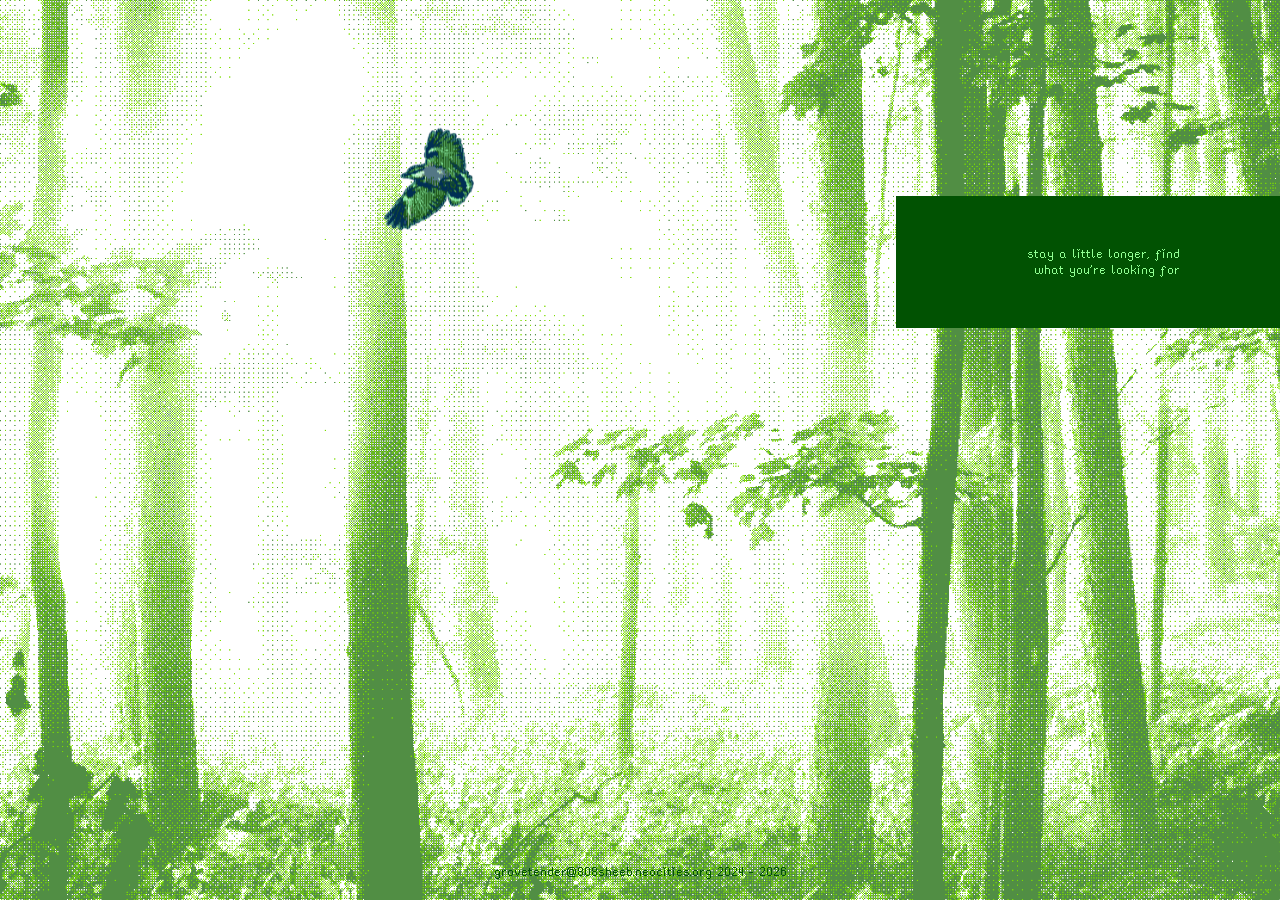
<file: index.html>
<!DOCTYPE html>
  <html>
  <head>
    <link rel="icon" type="image/x-icon" href="/assets/img/leaf.ico">
    <meta http-equiv="content-type" content="text/html; charset=UTF-8">
    <meta charset="UTF-8">
    <meta name="viewport" content="width=device-width, initial-scale=1.0">
    <title>The Woodlands</title>
    <link href="assets/woodlands.css" rel="stylesheet" type="text/css" media="all">
  </head>
  <body>
  <div class="wrapper">
  <header class="page-header"></header>
  <main class="page-body">
    <div>
      <p id="stay">stay a little longer, find what you're looking for</p>
      <a id="key" href="steepeholm.html"><img id="keyImage" src="assets/img/bird.png"></a>
    </div>
  </main>
  <footer class="page-footer" style="display: flex; justify-content: center;">grovetender@808sheeb.neocities.org 2024 - 2026</footer>
</div>
</body>
<script type="text/javascript">
// <![CDATA[
var colour="random";
var sparkles=50;

/****************************
*  Tinkerbell Magic Sparkle *
*(c)2005-13 mf2fm web-design*
*  http://www.mf2fm.com/rv  *
* DON'T EDIT BELOW THIS BOX *
****************************/
var x=ox=400;
var y=oy=300;
var swide=800;
var shigh=600;
var sleft=sdown=0;
var tiny=new Array();
var star=new Array();
var starv=new Array();
var starx=new Array();
var stary=new Array();
var tinyx=new Array();
var tinyy=new Array();
var tinyv=new Array();
var active=false; //only true while hovering
var loopRunning=false; //prevents multiple sparkle() chains

window.onload=function() {
  if (document.getElementById) {
    // NEW: create one fixed, non-scrolling container for everything
    var container = document.createElement("div");
    container.style.position = "fixed";
    container.style.top = "0";
    container.style.left = "0";
    container.style.width = "100%";
    container.style.height = "100%";
    container.style.overflow = "hidden";
    container.style.pointerEvents = "none"; // so it never blocks clicks
    container.style.zIndex = "999";
    document.body.appendChild(container);

    var i, rats, rlef, rdow;
    for (var i=0; i<sparkles; i++) {
      var rats=createDiv(3, 3);
      rats.style.visibility="hidden";
      container.appendChild(tiny[i]=rats); // CHANGED: append to container, not body
      starv[i]=0;
      tinyv[i]=0;
      var rats=createDiv(5, 5);
      rats.style.backgroundColor="transparent";
      rats.style.visibility="hidden";
      var rlef=createDiv(1, 5);
      var rdow=createDiv(5, 1);
      rats.appendChild(rlef);
      rats.appendChild(rdow);
      rlef.style.top="2px";
      rlef.style.left="0px";
      rdow.style.top="0px";
      rdow.style.left="2px";
      container.appendChild(star[i]=rats); // CHANGED: append to container, not body
    }
    set_width();
    bindHoverTargets();
  }
}

//attach hover behaviour to whatever elements you want
function bindHoverTargets() {
  // Change this selector to target whatever you like:
  // e.g. 'a[href]', '.sparkle-link', '#myLink'
  var target1 = document.querySelectorAll('a[href]');
  var target2 = document.querySelectorAll('p');

  target1.forEach(function(el) {
    el.addEventListener('mouseenter', function() {
      active = true;
      if (!loopRunning) {
        loopRunning = true;
        sparkle();
      }
    });

    el.addEventListener('mousemove', mouse);

    el.addEventListener('mouseleave', function() {
      active = false;
    });
  });

  target2.forEach(function(el) {
    el.addEventListener('mouseenter', function() {
      active = true;
      if (!loopRunning) {
        loopRunning = true;
        sparkle();
      }
    });

    el.addEventListener('mousemove', mouse);

    el.addEventListener('mouseleave', function() {
      active = false;
    });
  });
}

function sparkle() {
  var c;
  if (active && (Math.abs(x-ox)>1 || Math.abs(y-oy)>1)) {
    ox=x;
    oy=y;
    for (c=0; c<sparkles; c++) if (!starv[c]) {
      star[c].style.left=(starx[c]=x)+"px";
      star[c].style.top=(stary[c]=y+1)+"px";
      star[c].style.clip="rect(0px, 5px, 5px, 0px)";
      star[c].childNodes[0].style.backgroundColor=star[c].childNodes[1].style.backgroundColor=(colour=="random")?newColour():colour;
      star[c].style.visibility="visible";
      starv[c]=50;
      break;
    }
  }
  for (c=0; c<sparkles; c++) {
    if (starv[c]) update_star(c);
    if (tinyv[c]) update_tiny(c);
  }

  // stop the animation loop once inactive and nothing left to animate
  var anythingAlive = false;
  for (c=0; c<sparkles; c++) {
    if (starv[c] || tinyv[c]) { anythingAlive = true; break; }
  }
  if (active || anythingAlive) {
    setTimeout(sparkle, 40);
  } else {
    loopRunning = false; // fully stopped; mouseenter will restart it next time
  }
}

function update_star(i) {
  if (--starv[i]==25) star[i].style.clip="rect(1px, 4px, 4px, 1px)";
  if (starv[i]) {
    stary[i]+=1+Math.random()*3;
    starx[i]+=(i%5-2)/5;
    if (stary[i]<shigh+sdown) {
      star[i].style.top=stary[i]+"px";
      star[i].style.left=starx[i]+"px";
    } else {
      star[i].style.visibility="hidden";
      starv[i]=0;
      return;
    }
  } else {
    tinyv[i]=50;
    tiny[i].style.top=(tinyy[i]=stary[i])+"px";
    tiny[i].style.left=(tinyx[i]=starx[i])+"px";
    tiny[i].style.width="2px";
    tiny[i].style.height="2px";
    tiny[i].style.backgroundColor=star[i].childNodes[0].style.backgroundColor;
    star[i].style.visibility="hidden";
    tiny[i].style.visibility="visible"
  }
}

function update_tiny(i) {
  if (--tinyv[i]==25) {
    tiny[i].style.width="1px";
    tiny[i].style.height="1px";
  }
  if (tinyv[i]) {
    tinyy[i]+=1+Math.random()*3;
    tinyx[i]+=(i%5-2)/5;
    if (tinyy[i]<shigh+sdown) {
      tiny[i].style.top=tinyy[i]+"px";
      tiny[i].style.left=tinyx[i]+"px";
    } else {
      tiny[i].style.visibility="hidden";
      tinyv[i]=0;
      return;
    }
  } else tiny[i].style.visibility="hidden";
}

//mouse() now works with the event it's given from addEventListener
function mouse(e) {
  set_scroll();
  y = e.pageY;
  x = e.pageX;
}

window.onscroll=set_scroll;
function set_scroll() {
  if (typeof(self.pageYOffset)=='number') {
    sdown=self.pageYOffset;
    sleft=self.pageXOffset;
  } else if (document.body && (document.body.scrollTop || document.body.scrollLeft)) {
    sdown=document.body.scrollTop;
    sleft=document.body.scrollLeft;
  } else if (document.documentElement && (document.documentElement.scrollTop || document.documentElement.scrollLeft)) {
    sleft=document.documentElement.scrollLeft;
    sdown=document.documentElement.scrollTop;
  } else {
    sdown=0;
    sleft=0;
  }
}

window.onresize=set_width;
function set_width() {
  var sw_min=999999;
  var sh_min=999999;
  if (document.documentElement && document.documentElement.clientWidth) {
    if (document.documentElement.clientWidth>0) sw_min=document.documentElement.clientWidth;
    if (document.documentElement.clientHeight>0) sh_min=document.documentElement.clientHeight;
  }
  if (typeof(self.innerWidth)=='number' && self.innerWidth) {
    if (self.innerWidth>0 && self.innerWidth<sw_min) sw_min=self.innerWidth;
    if (self.innerHeight>0 && self.innerHeight<sh_min) sh_min=self.innerHeight;
  }
  if (document.body.clientWidth) {
    if (document.body.clientWidth>0 && document.body.clientWidth<sw_min) sw_min=document.body.clientWidth;
    if (document.body.clientHeight>0 && document.body.clientHeight<sh_min) sh_min=document.body.clientHeight;
  }
  if (sw_min==999999 || sh_min==999999) {
    sw_min=800;
    sh_min=600;
  }
  swide=sw_min;
  shigh=sh_min;
}

function createDiv(height, width) {
  var div=document.createElement("div");
  div.style.position="absolute";
  div.style.height=height+"px";
  div.style.width=width+"px";
  div.style.overflow="hidden";
  return (div);
}

function newColour() {
  var c=new Array();
  c[0]=Math.floor(Math.random()*(195-50)+50);
  c[1]=Math.floor(Math.random()*(256-130)+130);
  c[2]=Math.floor(Math.random()*(150));
  // c.sort(function(){return (0.5 - Math.random());});
  return ("rgb("+c[0]+", "+c[1]+", "+c[2]+")");
}
// ]]>
</script>
</html>
</file>
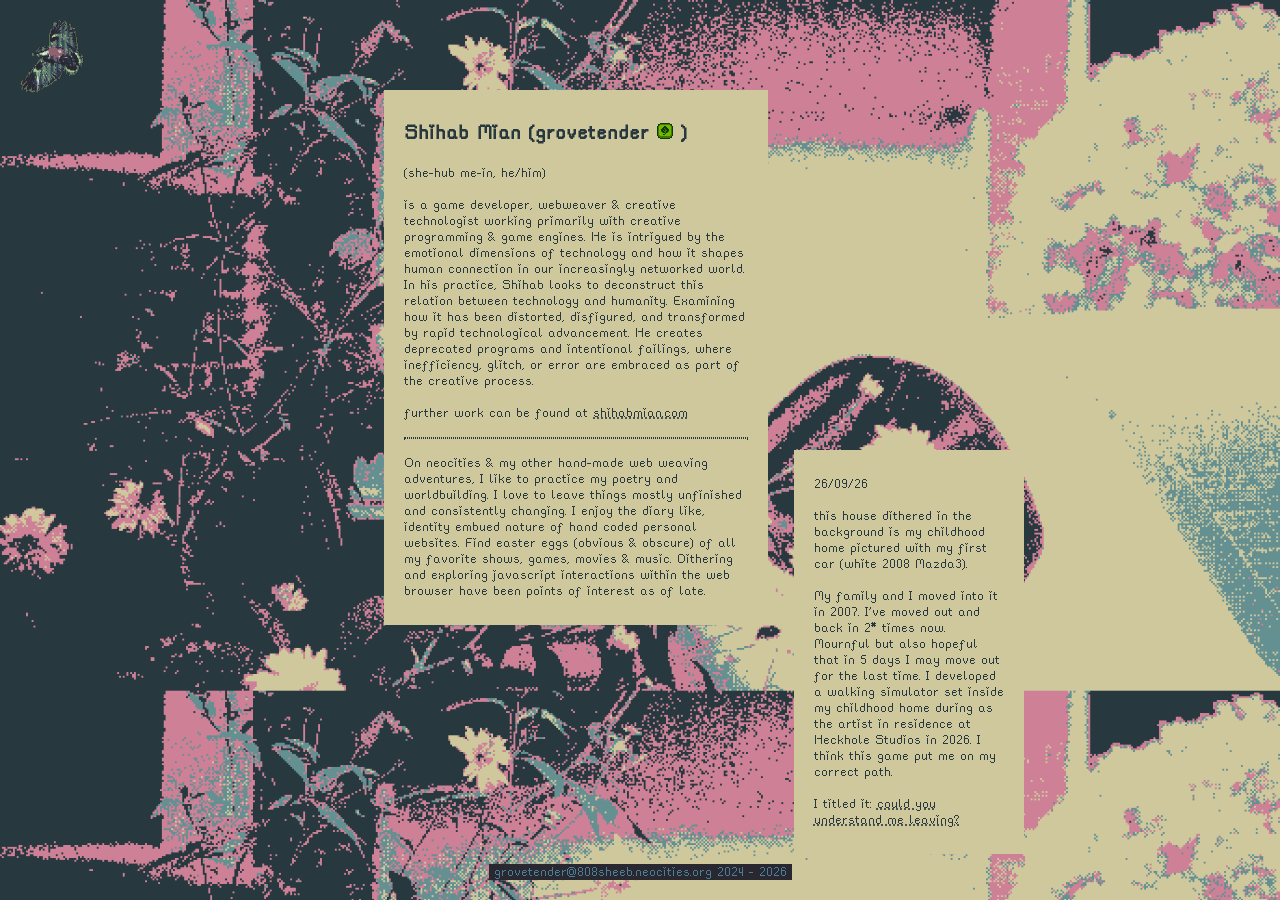
<file: aboutme.html>
<!DOCTYPE html>
  <html>
  <head>
    <link rel="icon" type="image/x-icon" href="/assets/img/leaf.ico">
    <meta http-equiv="content-type" content="text/html; charset=UTF-8">
    <meta charset="UTF-8">
    <meta name="viewport" content="width=device-width, initial-scale=1.0">
    <title>The Grovetender</title>
    <link href="assets/aboutme.css" rel="stylesheet" type="text/css" media="all">
  </head>
  <body>
  <div class="wrapper">
  <header class="page-header"><a href="hollowsgrove.html"><img style="width: 5vw;" src="assets/img/bird2.png"></a></header>
  <main class="page-body">
    <div id="about">
      <h2>Shihab Mian (grovetender <img src='assets/img/grass.png'> )</h2>
      <p>(she-hub me-in, he/him)</p>
      <p>is a game developer, webweaver & creative technologist working primarily with creative programming & game engines. He is intrigued by the emotional dimensions of technology and how it shapes human connection in our increasingly networked world. In his practice, Shihab looks to deconstruct this relation between technology and humanity. Examining how it has been distorted, disfigured, and transformed by rapid technological advancement. He creates deprecated programs and intentional failings, where inefficiency, glitch, or error are embraced as part of the creative process.</p>

      <p>further work can be found at <a href="shihabmian.com">shihabmian.com</a></p>
      <hr />
      <p>On neocities & my other hand-made web weaving adventures, I like to practice my poetry and worldbuilding. I love to leave things mostly unfinished and consistently changing. I enjoy the diary like, identity embued nature of hand coded personal websites. Find easter eggs (obvious & obscure) of all my favorite shows, games, movies & music. Dithering and exploring javascript interactions within the web browser have been points of interest as of late.</p>
    </div>
    <div id="cyuml">
      <p>26/09/26</p>
      <p>this house dithered in the background is my childhood home pictured with my first car (white 2008 Mazda3).</p>
      <p>My family and I moved into it in 2007. I've moved out and back in 2* times now. Mournful but also hopeful that in 5 days I may move out for the last time. I developed a walking simulator set inside my childhood home during as the artist in residence at Heckhole Studios in 2026. I think this game put me on my correct path.</p>
      <p>I titled it: <a href="https://808sheeb.itch.io/could-you-understand-me-leaving">could you understand me leaving?</a></p>
    </div>
  </main>
    <div class="page-footer">
      <span id="foot">grovetender@808sheeb.neocities.org 2024 - 2026</span>   
    </div>
  </div>
  </body>
</html>
</file>
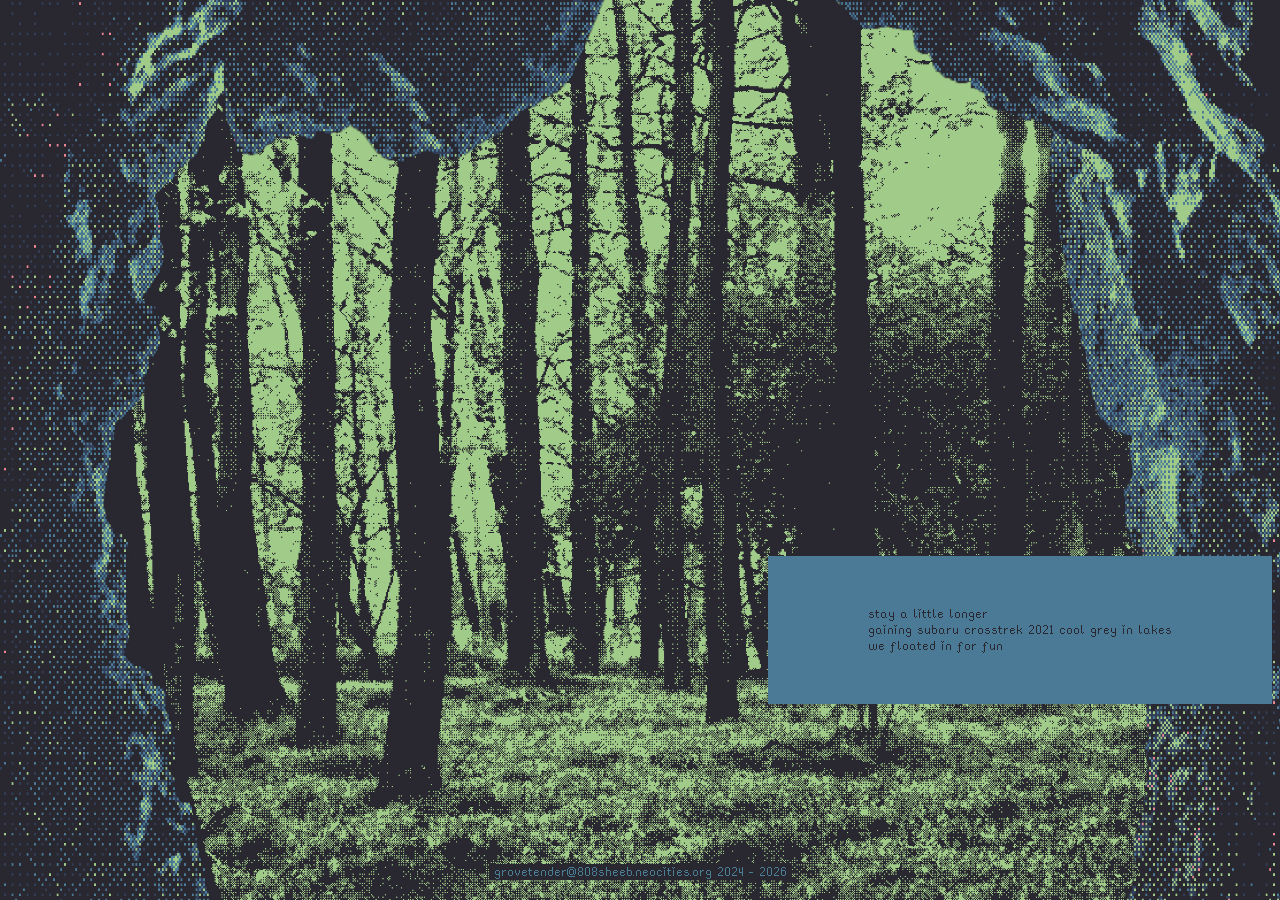
<file: dargosrest.html>
<!DOCTYPE html>
  <html>
  <head>
    <link rel="icon" type="image/x-icon" href="/assets/img/leaf.ico">
    <meta http-equiv="content-type" content="text/html; charset=UTF-8">
    <meta charset="UTF-8">
    <meta name="viewport" content="width=device-width, initial-scale=1.0">
    <title>D'argo's Rest</title>
    <link href="assets/dargosrest.css" rel="stylesheet" type="text/css" media="all">
  </head>
  <body>
  <div class="wrapper">
  <div class="mouse-move">
  <img class="bg mouse" value="2" src="assets/img/DargosRestForeground.png">
  </div>
  <header class="page-header"></header>
  <main class="page-body">
    <div>
      <p id="stay">stay a little longer<br />gaining subaru crosstrek 2021 cool grey in lakes<br />we floated in for fun</p>
      <a id="key" href="hollowsgrove.html"><img id="keyImageBird" src="assets/img/bird2.png"></a>
      <a id="key" href="hollowsgrove.html"><img id="keyImageGrasshopper" src="assets/img/grasshopper.png"></a>
      <a id="key" href="hollowsgrove.html"><img id="keyImageCaterpillar" src="assets/img/caterpillar.png"></a>
    </div>
  </main>
  <footer class="page-footer" style="display: flex; justify-content: center;"><span id="foot">grovetender@808sheeb.neocities.org 2024 - 2026</span></footer>
</div>
</body>
<script type="text/javascript">
// <![CDATA[
var speed=33; // lower number for faster
var drops=100; // number of 'drops'
var colour="#ee8695"; // colour of drops (generally grey!)
var colour2="random";

var sparkles=50;
/***************************\
*   Rainy Afternoon Effect  *
*(c)2011-13 mf2fm web-design*
*  http://www.mf2fm.com/rv  *
* DON'T EDIT BELOW THIS BOX *
\***************************/

var flks=new Array();
var flkx=new Array();
var flky=new Array();
var fldy=new Array();
var swide, shigh, boddie;
var ie_version=(navigator.appVersion.indexOf("MSIE")!=-1)?parseFloat(navigator.appVersion.split("MSIE")[1]):false;

var x=ox=400;
var y=oy=300;
var swide=800;
var shigh=600;
var sleft=sdown=0;
var tiny=new Array();
var star=new Array();
var starv=new Array();
var starx=new Array();
var stary=new Array();
var tinyx=new Array();
var tinyy=new Array();
var tinyv=new Array();
var active=false; //only true while hovering
var loopRunning=false; //prevents multiple sparkle() chains

function addLoadEvent(funky) {
  var oldonload=window.onload;
  if (typeof(oldonload)!='function') window.onload=funky;
  else window.onload=function() {
    if (oldonload) oldonload();
    funky();
  }
}

// both effects now register through addLoadEvent so neither one
// overwrites the other's window.onload assignment.
addLoadEvent(glitter);

window.onresize=set_width;
function set_width() {
  var sw_min=999999;
  var sh_min=999999;
  if (document.documentElement && document.documentElement.clientWidth) {
    if (document.documentElement.clientWidth>0) sw_min=document.documentElement.clientWidth;
    if (document.documentElement.clientHeight>0) sh_min=document.documentElement.clientHeight;
  }
  if (typeof(self.innerWidth)=='number' && self.innerWidth) {
    if (self.innerWidth>0 && self.innerWidth<sw_min) sw_min=self.innerWidth;
    if (self.innerHeight>0 && self.innerHeight<sh_min) sh_min=self.innerHeight;
  }
  if (document.body.clientWidth) {
    if (document.body.clientWidth>0 && document.body.clientWidth<sw_min) sw_min=document.body.clientWidth;
    if (document.body.clientHeight>0 && document.body.clientHeight<sh_min) sh_min=document.body.clientHeight;
  }
  if (sw_min==999999 || sh_min==999999) {
    sw_min=800;
    sh_min=600;
  }
  swide=sw_min;
  shigh=sh_min;
}

// renamed from the bare "window.onload=function(){...}" to a named
// function, called via addLoadEvent above instead of a raw assignment.
function glitter() {
  if (document.getElementById) {
    // one fixed, non-scrolling container for everything
    var container = document.createElement("div");
    container.style.position = "fixed";
    container.style.top = "0";
    container.style.left = "0";
    container.style.width = "100%";
    container.style.height = "100%";
    container.style.overflow = "hidden";
    container.style.pointerEvents = "none"; // so it never blocks clicks
    container.style.zIndex = "999";
    document.body.appendChild(container);

    var i, rats, rlef, rdow;
    for (var i=0; i<sparkles; i++) {
      var rats=createSparkleDiv(3, 3);
      rats.style.visibility="hidden";
      container.appendChild(tiny[i]=rats);
      starv[i]=0;
      tinyv[i]=0;
      var rats=createSparkleDiv(5, 5);
      rats.style.backgroundColor="transparent";
      rats.style.visibility="hidden";
      var rlef=createSparkleDiv(1, 5);
      var rdow=createSparkleDiv(5, 1);
      rats.appendChild(rlef);
      rats.appendChild(rdow);
      rlef.style.top="2px";
      rlef.style.left="0px";
      rdow.style.top="0px";
      rdow.style.left="2px";
      container.appendChild(star[i]=rats);
    }
    set_width();
    bindHoverTargets();
  }
}

//attach hover behaviour to whatever elements you want
function bindHoverTargets() {
  // Change this selector to target whatever you like:
  // e.g. 'a[href]', '.sparkle-link', '#myLink'
  var target1 = document.querySelectorAll('a[href]');
  var target2 = document.querySelectorAll('p');

  target1.forEach(function(el) {
    el.addEventListener('mouseenter', function() {
      active = true;
      if (!loopRunning) {
        loopRunning = true;
        sparkle();
      }
    });

    el.addEventListener('mousemove', mouse);

    el.addEventListener('mouseleave', function() {
      active = false;
    });
  });

  target2.forEach(function(el) {
    el.addEventListener('mouseenter', function() {
      active = true;
      if (!loopRunning) {
        loopRunning = true;
        sparkle();
      }
    });

    el.addEventListener('mousemove', mouse);

    el.addEventListener('mouseleave', function() {
      active = false;
    });
  });
}

function sparkle() {
  var c;
  if (active && (Math.abs(x-ox)>1 || Math.abs(y-oy)>1)) {
    ox=x;
    oy=y;
    for (c=0; c<sparkles; c++) if (!starv[c]) {
      star[c].style.left=(starx[c]=x)+"px";
      star[c].style.top=(stary[c]=y+1)+"px";
      star[c].style.clip="rect(0px, 5px, 5px, 0px)";
      star[c].childNodes[0].style.backgroundColor=star[c].childNodes[1].style.backgroundColor=(colour2=="random")?newColour():colour2;
      star[c].style.visibility="visible";
      starv[c]=50;
      break;
    }
  }
  for (c=0; c<sparkles; c++) {
    if (starv[c]) update_star(c);
    if (tinyv[c]) update_tiny(c);
  }

  // stop the animation loop once inactive and nothing left to animate
  var anythingAlive = false;
  for (c=0; c<sparkles; c++) {
    if (starv[c] || tinyv[c]) { anythingAlive = true; break; }
  }
  if (active || anythingAlive) {
    setTimeout(sparkle, 40);
  } else {
    loopRunning = false; // fully stopped; mouseenter will restart it next time
  }
}

function update_star(i) {
  if (--starv[i]==25) star[i].style.clip="rect(1px, 4px, 4px, 1px)";
  if (starv[i]) {
    stary[i]+=1+Math.random()*3;
    starx[i]+=(i%5-2)/5;
    if (stary[i]<shigh+sdown) {
      star[i].style.top=stary[i]+"px";
      star[i].style.left=starx[i]+"px";
    } else {
      star[i].style.visibility="hidden";
      starv[i]=0;
      return;
    }
  } else {
    tinyv[i]=50;
    tiny[i].style.top=(tinyy[i]=stary[i])+"px";
    tiny[i].style.left=(tinyx[i]=starx[i])+"px";
    tiny[i].style.width="2px";
    tiny[i].style.height="2px";
    tiny[i].style.backgroundColor=star[i].childNodes[0].style.backgroundColor;
    star[i].style.visibility="hidden";
    tiny[i].style.visibility="visible"
  }
}

function update_tiny(i) {
  if (--tinyv[i]==25) {
    tiny[i].style.width="1px";
    tiny[i].style.height="1px";
  }
  if (tinyv[i]) {
    tinyy[i]+=1+Math.random()*3;
    tinyx[i]+=(i%5-2)/5;
    if (tinyy[i]<shigh+sdown) {
      tiny[i].style.top=tinyy[i]+"px";
      tiny[i].style.left=tinyx[i]+"px";
    } else {
      tiny[i].style.visibility="hidden";
      tinyv[i]=0;
      return;
    }
  } else tiny[i].style.visibility="hidden";
}

//mouse() now works with the event it's given from addEventListener
function mouse(e) {
  set_scroll();
  y = e.pageY;
  x = e.pageX;
}

window.onscroll=set_scroll;
function set_scroll() {
  if (typeof(self.pageYOffset)=='number') {
    sdown=self.pageYOffset;
    sleft=self.pageXOffset;
  } else if (document.body && (document.body.scrollTop || document.body.scrollLeft)) {
    sdown=document.body.scrollTop;
    sleft=document.body.scrollLeft;
  } else if (document.documentElement && (document.documentElement.scrollTop || document.documentElement.scrollLeft)) {
    sleft=document.documentElement.scrollLeft;
    sdown=document.documentElement.scrollTop;
  } else {
    sdown=0;
    sleft=0;
  }
}

// renamed the sparkle version too, so both createDiv
// variants coexist under distinct names instead of one silently
// overwriting the other.
function createSparkleDiv(height, width) {
  var div=document.createElement("div");
  div.style.position="absolute";
  div.style.height=height+"px";
  div.style.width=width+"px";
  div.style.overflow="hidden";
  return (div);
}

function newColour() {
  var c=new Array();
  c[0]=Math.floor(Math.random()*(256-200)+200);
  c[1]=Math.floor(Math.random()*(180-75)+75);
  c[2]=Math.floor(Math.random()*(180-115)+115);
  c[2]=Math.floor(Math.random()*(180-115)+115);
  return ("rgb("+c[0]+", "+c[1]+", "+c[2]+")");
}

document.addEventListener("mousemove", parallax);
function parallax(event) {
    this.querySelectorAll(".mouse").forEach((shift) => {
        const position = shift.getAttribute("value");
        const x = (window.innerWidth - event.pageX * position) / 90;
        const y = (window.innerHeight - event.pageY * position) / 90;

        shift.style.transform = `translateX(${x}px) translateY(${y}px)`;
    });
}
// ]]>
</script>
</html>
</file>
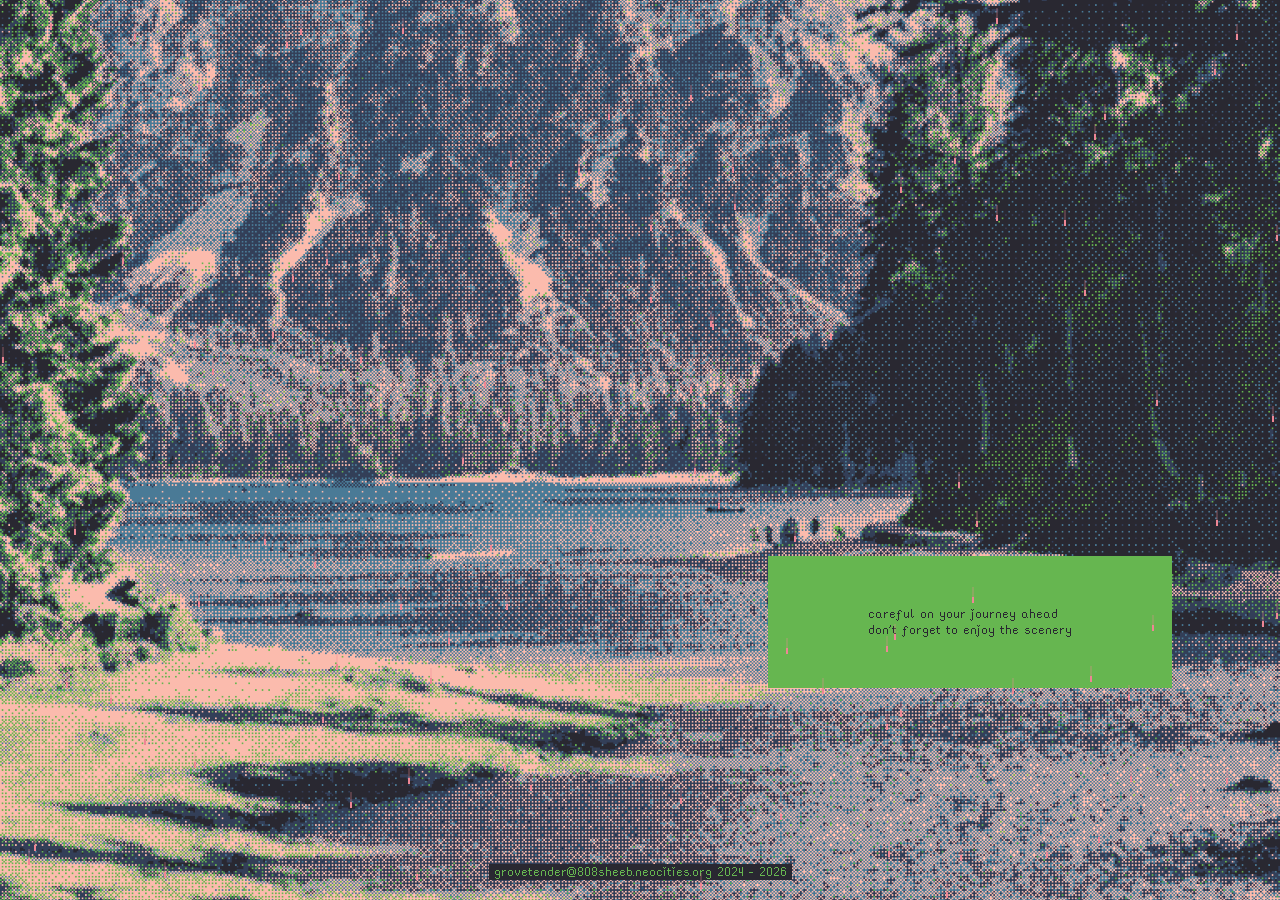
<file: emberstep.html>
<!DOCTYPE html>
  <html>
  <head>
    <link rel="icon" type="image/x-icon" href="/assets/img/leaf.ico">
    <meta http-equiv="content-type" content="text/html; charset=UTF-8">
    <meta charset="UTF-8">
    <meta name="viewport" content="width=device-width, initial-scale=1.0">
    <title>Emberstep Beach</title>
    <link href="assets/emberstep.css" rel="stylesheet" type="text/css" media="all">
  </head>
  <body>
  <div class="wrapper">
  <header class="page-header"></header>
  <main class="page-body">
    <div>
      <p id="stay">careful on your journey ahead<br />don't forget to enjoy the scenery</p>
      <a id="key" href="emberside.html"><img id="keyImage" src="assets/img/shoe.png"></a>
    </div>
  </main>
  <footer class="page-footer" style="display: flex; justify-content: center;"><span id="foot">grovetender@808sheeb.neocities.org 2024 - 2026</span></footer>
</div>
</body>
<script type="text/javascript">
// <![CDATA[
var speed=33; // lower number for faster
var drops=100; // number of 'drops'
var colour="#ee8695"; // colour of drops (generally grey!)
var colour2="random";

var sparkles=50;
/***************************\
*   Rainy Afternoon Effect  *
*(c)2011-13 mf2fm web-design*
*  http://www.mf2fm.com/rv  *
* DON'T EDIT BELOW THIS BOX *
\***************************/

var flks=new Array();
var flkx=new Array();
var flky=new Array();
var fldy=new Array();
var swide, shigh, boddie;
var ie_version=(navigator.appVersion.indexOf("MSIE")!=-1)?parseFloat(navigator.appVersion.split("MSIE")[1]):false;

var x=ox=400;
var y=oy=300;
var swide=800;
var shigh=600;
var sleft=sdown=0;
var tiny=new Array();
var star=new Array();
var starv=new Array();
var starx=new Array();
var stary=new Array();
var tinyx=new Array();
var tinyy=new Array();
var tinyv=new Array();
var active=false; //only true while hovering
var loopRunning=false; //prevents multiple sparkle() chains

function addLoadEvent(funky) {
  var oldonload=window.onload;
  if (typeof(oldonload)!='function') window.onload=funky;
  else window.onload=function() {
    if (oldonload) oldonload();
    funky();
  }
}

// both effects now register through addLoadEvent so neither one
// overwrites the other's window.onload assignment
addLoadEvent(storm);
addLoadEvent(glitter);

function storm() { if (document.getElementById) {
  var r1, r2;
  boddie=document.createElement("div");
  boddie.style.position="fixed";
  boddie.style.top="0px";
  boddie.style.left="0px";
  boddie.style.width="1px";
  boddie.style.height="1px";
  boddie.style.overflow="visible";
  boddie.style.backgroundColor="transparent";
  document.body.appendChild(boddie);
  set_width();
  for (var i=0; i<drops; i++) {
    flks[i]=createRainDiv(16, 2, "transparent");
    r1=createRainDiv(6, 2, colour);
    r1.style.top="10px";
    r1.style.left="0px";
    flks[i].appendChild(r1);
    r2=createRainDiv(10, 2, colour);
    r2.style.top="0px";
    r2.style.left="0px";
    if (ie_version && ie_version<10) r2.style.filter="alpha(opacity=25)";
    else r2.style.opacity=0.25;
    flks[i].appendChild(r2);
    flkx[i]=2*Math.floor(Math.random()*swide/2);
    flky[i]=Math.floor(Math.random()*shigh);
    fldy[i]=2+Math.floor(Math.random()*4);
    flks[i].style.left=flkx[i]+"px";
    flks[i].style.top=flky[i]+"px";
    boddie.appendChild(flks[i]);
  }
  setInterval(cats_and_dogs, speed);
}}

// renamed the rain version of createDiv so it no longer collides
// with the sparkle version below. This one keeps its "colour" parameter.
function createRainDiv(height, width, colour) {
  var div=document.createElement("div");
  div.style.position="absolute";
  div.style.height=height+"px";
  div.style.width=width+"px";
  div.style.overflow="hidden";
  div.style.backgroundColor=colour;
  return (div);
}

window.onresize=set_width;
function set_width() {
  var sw_min=999999;
  var sh_min=999999;
  if (document.documentElement && document.documentElement.clientWidth) {
    if (document.documentElement.clientWidth>0) sw_min=document.documentElement.clientWidth;
    if (document.documentElement.clientHeight>0) sh_min=document.documentElement.clientHeight;
  }
  if (typeof(self.innerWidth)=='number' && self.innerWidth) {
    if (self.innerWidth>0 && self.innerWidth<sw_min) sw_min=self.innerWidth;
    if (self.innerHeight>0 && self.innerHeight<sh_min) sh_min=self.innerHeight;
  }
  if (document.body.clientWidth) {
    if (document.body.clientWidth>0 && document.body.clientWidth<sw_min) sw_min=document.body.clientWidth;
    if (document.body.clientHeight>0 && document.body.clientHeight<sh_min) sh_min=document.body.clientHeight;
  }
  if (sw_min==999999 || sh_min==999999) {
    sw_min=800;
    sh_min=600;
  }
  swide=sw_min;
  shigh=sh_min;
}

function cats_and_dogs() {
  var i;
  for (i=0; i<drops; i++) {
    flky[i]+=fldy[i];
    if (flky[i]>=shigh-16) {
      flky[i]=-16;
      fldy[i]=2+Math.floor(Math.random()*4);
      flkx[i]=2*Math.floor(Math.random()*swide/2);
      flks[i].style.left=flkx[i]+"px";
    }
    flks[i].style.top=flky[i]+"px";
  }
}

// renamed from the bare "window.onload=function(){...}" to a named
// function, called via addLoadEvent above instead of a raw assignment.
function glitter() {
  if (document.getElementById) {
    // one fixed, non-scrolling container for everything
    var container = document.createElement("div");
    container.style.position = "fixed";
    container.style.top = "0";
    container.style.left = "0";
    container.style.width = "100%";
    container.style.height = "100%";
    container.style.overflow = "hidden";
    container.style.pointerEvents = "none"; // so it never blocks clicks
    container.style.zIndex = "999";
    document.body.appendChild(container);

    var i, rats, rlef, rdow;
    for (var i=0; i<sparkles; i++) {
      var rats=createSparkleDiv(3, 3);
      rats.style.visibility="hidden";
      container.appendChild(tiny[i]=rats);
      starv[i]=0;
      tinyv[i]=0;
      var rats=createSparkleDiv(5, 5);
      rats.style.backgroundColor="transparent";
      rats.style.visibility="hidden";
      var rlef=createSparkleDiv(1, 5);
      var rdow=createSparkleDiv(5, 1);
      rats.appendChild(rlef);
      rats.appendChild(rdow);
      rlef.style.top="2px";
      rlef.style.left="0px";
      rdow.style.top="0px";
      rdow.style.left="2px";
      container.appendChild(star[i]=rats);
    }
    set_width();
    bindHoverTargets();
  }
}

//attach hover behaviour to whatever elements you want
function bindHoverTargets() {
  // Change this selector to target whatever you like:
  // e.g. 'a[href]', '.sparkle-link', '#myLink'
  var target1 = document.querySelectorAll('a[href]');
  var target2 = document.querySelectorAll('p');

  target1.forEach(function(el) {
    el.addEventListener('mouseenter', function() {
      active = true;
      if (!loopRunning) {
        loopRunning = true;
        sparkle();
      }
    });

    el.addEventListener('mousemove', mouse);

    el.addEventListener('mouseleave', function() {
      active = false;
    });
  });

  target2.forEach(function(el) {
    el.addEventListener('mouseenter', function() {
      active = true;
      if (!loopRunning) {
        loopRunning = true;
        sparkle();
      }
    });

    el.addEventListener('mousemove', mouse);

    el.addEventListener('mouseleave', function() {
      active = false;
    });
  });
}
function sparkle() {
  var c;
  if (active && (Math.abs(x-ox)>1 || Math.abs(y-oy)>1)) {
    ox=x;
    oy=y;
    for (c=0; c<sparkles; c++) if (!starv[c]) {
      star[c].style.left=(starx[c]=x)+"px";
      star[c].style.top=(stary[c]=y+1)+"px";
      star[c].style.clip="rect(0px, 5px, 5px, 0px)";
      star[c].childNodes[0].style.backgroundColor=star[c].childNodes[1].style.backgroundColor=(colour2=="random")?newColour():colour2;
      star[c].style.visibility="visible";
      starv[c]=50;
      break;
    }
  }
  for (c=0; c<sparkles; c++) {
    if (starv[c]) update_star(c);
    if (tinyv[c]) update_tiny(c);
  }

  // stop the animation loop once inactive and nothing left to animate
  var anythingAlive = false;
  for (c=0; c<sparkles; c++) {
    if (starv[c] || tinyv[c]) { anythingAlive = true; break; }
  }
  if (active || anythingAlive) {
    setTimeout(sparkle, 40);
  } else {
    loopRunning = false; // fully stopped; mouseenter will restart it next time
  }
}

function update_star(i) {
  if (--starv[i]==25) star[i].style.clip="rect(1px, 4px, 4px, 1px)";
  if (starv[i]) {
    stary[i]+=1+Math.random()*3;
    starx[i]+=(i%5-2)/5;
    if (stary[i]<shigh+sdown) {
      star[i].style.top=stary[i]+"px";
      star[i].style.left=starx[i]+"px";
    } else {
      star[i].style.visibility="hidden";
      starv[i]=0;
      return;
    }
  } else {
    tinyv[i]=50;
    tiny[i].style.top=(tinyy[i]=stary[i])+"px";
    tiny[i].style.left=(tinyx[i]=starx[i])+"px";
    tiny[i].style.width="2px";
    tiny[i].style.height="2px";
    tiny[i].style.backgroundColor=star[i].childNodes[0].style.backgroundColor;
    star[i].style.visibility="hidden";
    tiny[i].style.visibility="visible"
  }
}

function update_tiny(i) {
  if (--tinyv[i]==25) {
    tiny[i].style.width="1px";
    tiny[i].style.height="1px";
  }
  if (tinyv[i]) {
    tinyy[i]+=1+Math.random()*3;
    tinyx[i]+=(i%5-2)/5;
    if (tinyy[i]<shigh+sdown) {
      tiny[i].style.top=tinyy[i]+"px";
      tiny[i].style.left=tinyx[i]+"px";
    } else {
      tiny[i].style.visibility="hidden";
      tinyv[i]=0;
      return;
    }
  } else tiny[i].style.visibility="hidden";
}

//mouse() now works with the event it's given from addEventListener
function mouse(e) {
  set_scroll();
  y = e.pageY;
  x = e.pageX;
}

window.onscroll=set_scroll;
function set_scroll() {
  if (typeof(self.pageYOffset)=='number') {
    sdown=self.pageYOffset;
    sleft=self.pageXOffset;
  } else if (document.body && (document.body.scrollTop || document.body.scrollLeft)) {
    sdown=document.body.scrollTop;
    sleft=document.body.scrollLeft;
  } else if (document.documentElement && (document.documentElement.scrollTop || document.documentElement.scrollLeft)) {
    sleft=document.documentElement.scrollLeft;
    sdown=document.documentElement.scrollTop;
  } else {
    sdown=0;
    sleft=0;
  }
}

// renamed the sparkle version too, so both createDiv
// variants coexist under distinct names instead of one silently
// overwriting the other.
function createSparkleDiv(height, width) {
  var div=document.createElement("div");
  div.style.position="absolute";
  div.style.height=height+"px";
  div.style.width=width+"px";
  div.style.overflow="hidden";
  return (div);
}

function newColour() {
  var c=new Array();
  c[0]=Math.floor(Math.random()*(256-200)+200);
  c[1]=Math.floor(Math.random()*(180-75)+75);
  c[2]=Math.floor(Math.random()*(180-115)+115);
  return ("rgb("+c[0]+", "+c[1]+", "+c[2]+")");
}
// ]]>
</script>
</html>
</file>
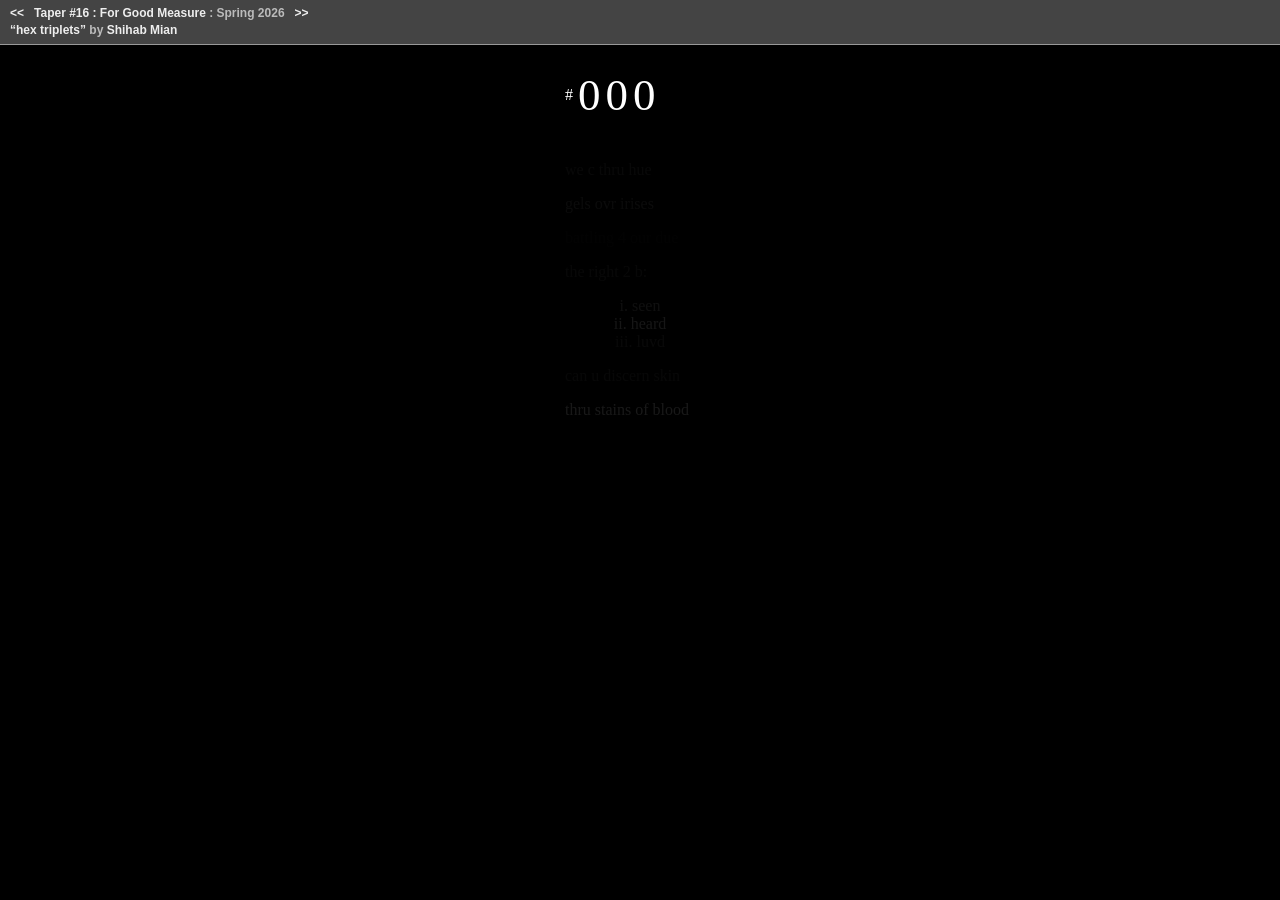
<file: hextriplets.html>
<!DOCTYPE html>
<html>
<head>
	<meta charset="utf-8">
	<title>hex triplets (Taper #16)</title>

<!-- “hex triplets” Copyright (C) 2026 Shihab Mian

Copying and distribution of this file, with or without modification,
are permitted in any medium without royalty provided the copyright 
notice and this notice are preserved. This file is offered as-is,
without any warranty.

This is from Taper #16: For Good Measure, Spring 2026:

https://taper.badquar.to/16/hex_triplets.html

Colours blend at every vertex. A color may be specified as an RGB
triplet in hexadecimal format or a "hex triplet". Implications are
created when selecting a background, at the behest of the hexadecimal.
We see words coming and leaving view, some left in an inbetween state.
Akin to the actions of others, the way these colors overlap allow for
different tones to be ignored, forgotten, or lost as well as heard,
seen & loved.

*** BEGIN TEMPLATE INSTRUCTIONS ***
* All poem code goes between the closing header and closing body tags
below, and must not exceed 2KB (2048 bytes).
* Without removing any template punctuation, insert your author name,
poem title, and poem filename throughout the template, making sure your
text, capitalization, and punctuation is consistent across the file.
* Insert your creative statement above, wrapped to 72 characters, and 
using typographical quotes “” and apostrophes ‘’.
* Do not modify the template in any other way.
*** END TEMPLATE INSTRUCTIONS ***

-->

<style>
	body { margin:0 ; overflow:hidden }
	a { color:#eee ; text-decoration:none }
	header { margin:0 ; padding:0 ; background-color:#444 ; color:#bbb ;
		position:relative ; z-index:1000 }
	header > h1 { margin:0 ; font-size:12px ; font-family:sans-serif ;
		border-bottom:1px #999 solid ; padding:5px 10px ; line-height:17px }
</style>
</head>
<body>
<header id=nav>
	<h1>
		<a href="https://taper.badquar.to/16/sic.html">&lt;&lt;</a> &nbsp; 
		<a href="https://taper.badquar.to/16/">Taper #16 :
		For Good Measure</a> : Spring 2026 &nbsp; 
		<a href="https://taper.badquar.to/16/desperate_measures.html">&gt;&gt;</a><br>
		<a href="https://taper.badquar.to/16/hex_triplets.html">“hex triplets”</a> by
		<a href="https://taper.badquar.to/16/about.html#mian">Shihab Mian</a>
	</h1>
</header>
<!-- All poem code goes here, and must be less than or equal to 2048 bytes (not including closing </body> and </html> tags below)-->
<style>.e{padding-left:5px;font-size:45px}#h{display:flex;align-items:center;height:100px;user-select:none}.c{margin:auto;text-align:left;display:block;width:150px}.u{padding:0;list-style-type:lower-roman;list-style-position:inside;justify-content:center;text-align:center;display:block}</style>
<div class=c>
<div id=h>
<p>#</p>
<p class=e onclick=v(this) id=0></p>
<p class=e onclick=v(this) id=1></p>
<p class=e onclick=v(this) id=2></p>
</div>
<p class=p>we c thru hue</p>
<p class=p>gels ovr irises</p>
<p class=p>battling 4 our due</p>
<p class=p>the right 2 b:</p>
</div>
<ul class=u>
<li class=p>seen</li>
<li class=p>heard</li>
<li class=p>luvd</li>
</ul>
<div class=c>
<p class=p>can u discern skin</p>
<p class=p>thru stains of blood</p>
</div>
<script>function v(t){let o,l,i,c=t.id;"0"==c&&(x>14?x=0:x+=1,x>9?(o=x.toString(16).toUpperCase(),q[c]=o):q[c]=x,h1.innerHTML=q[c]),"1"==c&&(y>14?y=0:y+=1,y>9?(l=y.toString(16).toUpperCase(),q[c]=l):q[c]=y,h2.innerHTML=q[c]),"2"==c&&(z>14?z=0:z+=1,z>9?(i=z.toString(16).toUpperCase(),q[c]=i):q[c]=z,h3.innerHTML=q[c]),w=m.concat("#",q[0],q[1],q[2]),document.body.style.backgroundColor=w,h.color=w,h.filter="invert(100%)",e.forEach((e=>{e.style.color=w,n=r(),e.style.filter="invert("+n+")"}))}mm=Math,j=mm.round,r=mm.random,q=[],p=document,p.g=p.getElementById,e=p.querySelectorAll(".p"),h1=p.g("0"),h2=p.g("1"),h3=p.g("2"),h=p.g("h").style,x=0,y=0,z=0,m="",q.push(x,y,z),h1.innerHTML=x,h2.innerHTML=y,h3.innerHTML=z,w=m.concat("#",q[0],q[1],q[2]),document.body.style.backgroundColor=w,h.color=w,h.filter="invert(100%)",e.forEach((e=>{e.style.color=w,n=.1*r(),e.style.filter="invert("+n+")"}))</script>
</body>
</html>
</file>
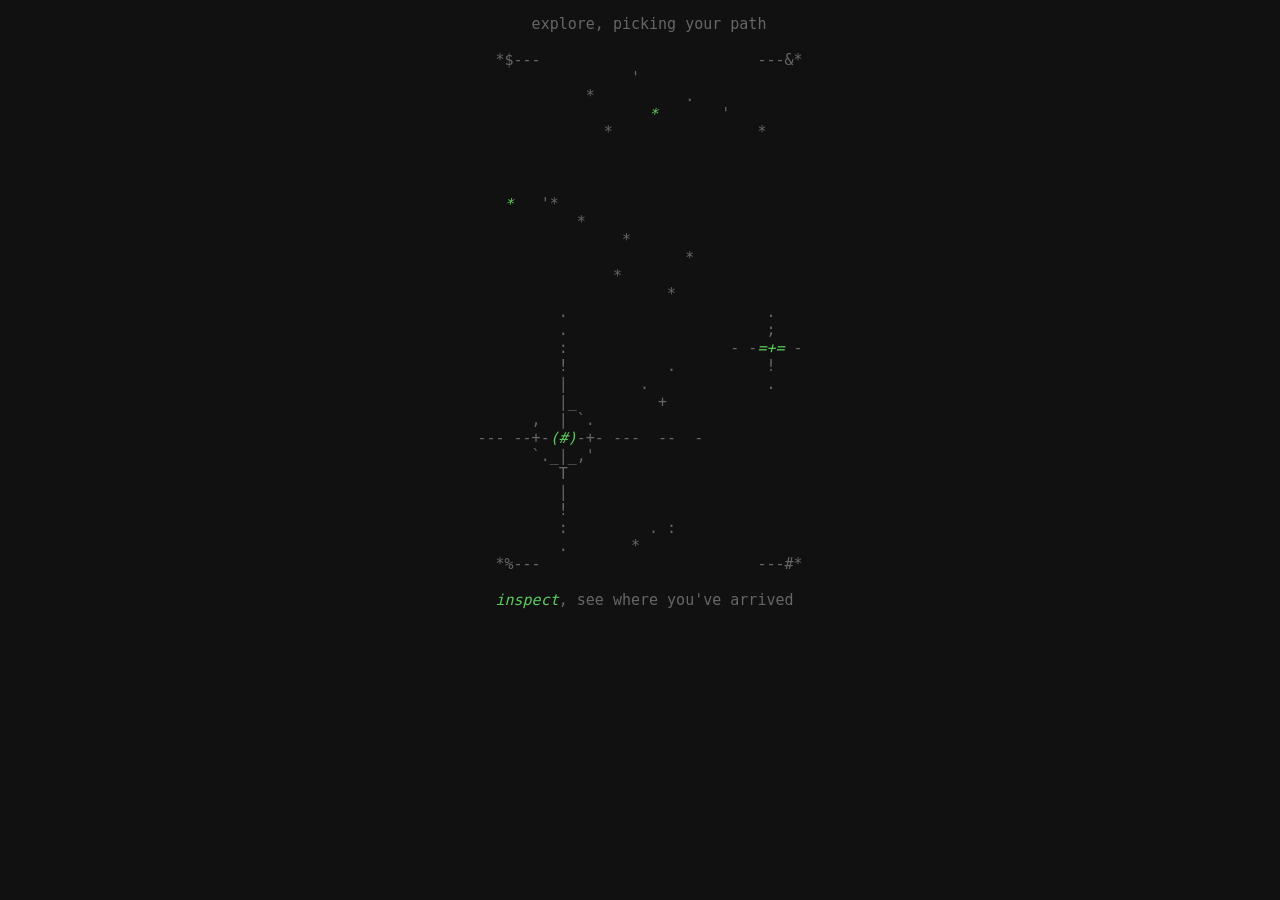
<file: starseeking.html>
<!DOCTYPE html>
<html>
<head>
	<meta charset="utf-8">
	<title>starseeking (Taper #16)</title>

<!-- “starseeking” Copyright (C) 2026 Shihab Mian

Copying and distribution of this file, with or without modification,
are permitted in any medium without royalty provided the copyright 
notice and this notice are preserved. This file is offered as-is,
without any warranty.

This is from Taper #17: Prime, Fall 2026:

https://taperzine.org/17/starseeking.html

the stars are a comfort and a curse. being so far away, so far in our past, but still giving us something to look forward to, look up to. I think of home, the home within myself, a home found within discomfort. the home within my love, my home in the stars, the endless (dis)comfort of space, my love of endless comfort, and the endless comfort of my loved ones. circular. no matter how far you travel. choose your path, and give yourself a moment of reflection. Inspect the HTML code of the page and maybe you'll find a stream of consciousness overflowing into you, or atleast some words.

-->

<style>
	body { margin:0 ; overflow:hidden }
	a { color:#eee ; text-decoration:none }
	header { margin:0 ; padding:0 ; background-color:#444 ; color:#bbb ;
		position:relative ; z-index:1000 }
	header > h1 { margin:0 ; font-size:12px ; font-family:sans-serif ;
		border-bottom:1px #999 solid ; padding:5px 10px ; line-height:17px }
</style>
</head>
<body>

<!-- All poem code goes here, and must be less than or equal to 2048 bytes (not including closing </body> and </html> tags below)-->
<style>body{background-color:#111;font-size:15px}#m{color:#666;text-align:center}#m pre{display:inline-block;text-align:left}i{color:#5dcc5d;user-select:none;cursor:help}</style>
<words id=p></words><div id=m onclick=event.target.id&&g(event.target)><pre>
      explore, picking your path

  *$---                        ---&*
                 '
            *          .
                   <i id=2 title="megrez">*</i>       '
              *                *



   <i id=1 title="polaris">*</i>   '*
           *
                *
                       *
               *
                     *
         .                      .
         .                      ;
         :                  - -<i id=4 title="tau ceti">=+=</i> -
         !           .          !
         |        .             .
         |_         +
      ,  | `.
--- --+-<i id=3 title="alpha centauri">(#)</i>-+- ---  --  -
      `._|_,'
         T
         |
         !
         :         . : 
         .       *
  *%---                        ---#*

  <i title="F12, or right click + inspect">inspect</i>, see where you've arrived
  </pre></div>
<script>let x,s;function g(o){if(x<2){s+=+o.id;x++}else{x=0;s=+o.id}if(x==2){const a="<!--two luvs apart--><!--imaginations wander--><!--and then meet up!--><!--home-->",b="<!--top left burner, dead--><!--cups, bowls, drawer--><!--extra toilet paper, spare blankets--><!--knowing intimacy through friends-->",c="<!--travel 2 stars--><!--in endless nite--><!--asking 4 embrace--><!--ashamed, quiet-->",d="<!--our's for a time--><!--car seat, looking for the balcony--><!--as i drive by-->";document.getElementById('p').innerHTML=[a,d,a,b,a,b,d,c,b,c][s-3]||""}}</script>
</body>
</html>
</file>
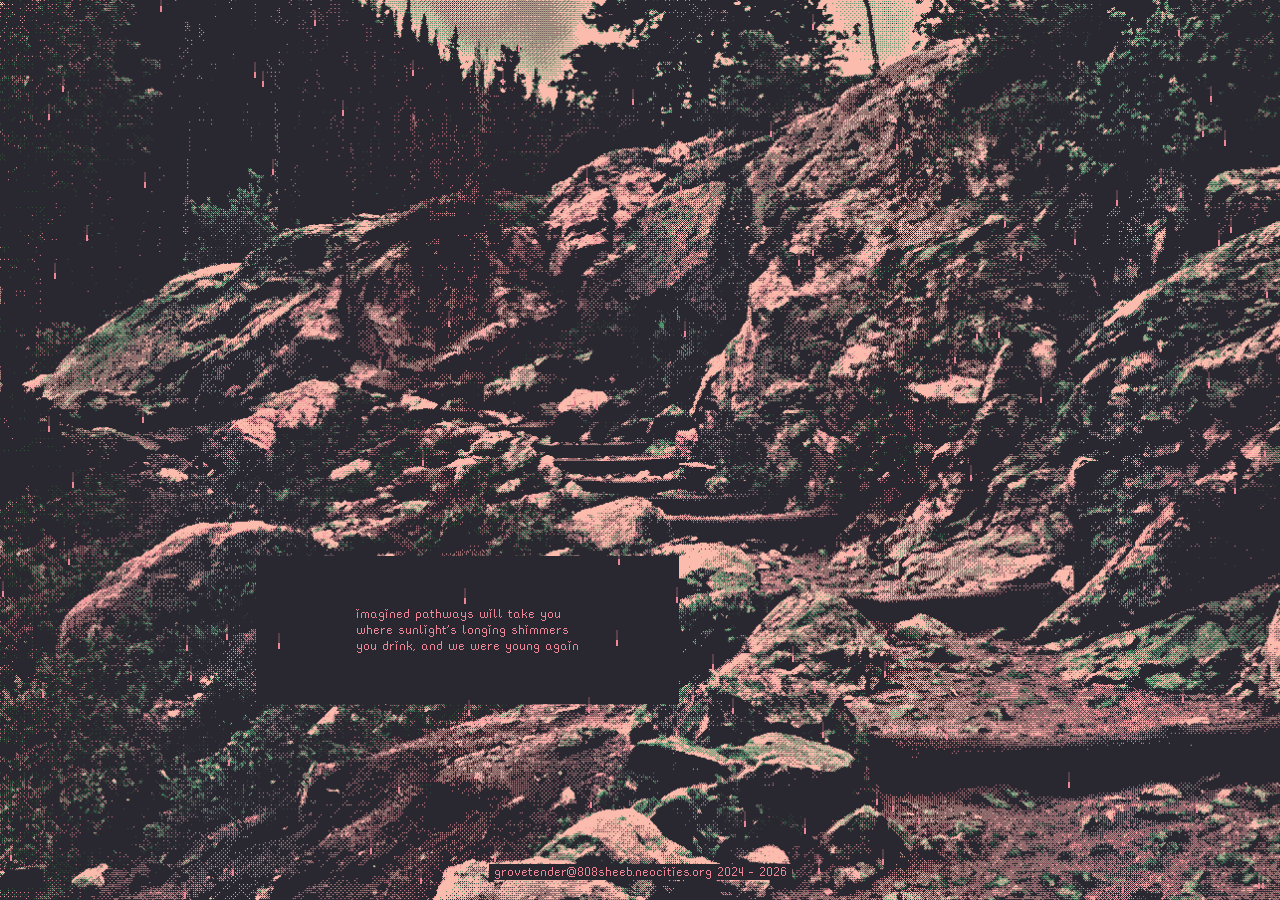
<file: steepeholm.html>
<!DOCTYPE html>
  <html>
  <head>
    <link rel="icon" type="image/x-icon" href="/assets/img/leaf.ico">
    <meta http-equiv="content-type" content="text/html; charset=UTF-8">
    <meta charset="UTF-8">
    <meta name="viewport" content="width=device-width, initial-scale=1.0">
    <title>Steepeholm</title>
    <link href="assets/steepeholm.css" rel="stylesheet" type="text/css" media="all">
  </head>
  <body>
  <div class="wrapper">
  <header class="page-header"></header>
  <main class="page-body">
    <div>
      <p id="stay">imagined pathways will take you<br /> where sunlight's longing shimmers<br />you drink, and we were young again</p>
      <a id="key" href="dargosrest.html"><img id="keyImage" src="assets/img/door.png"></a>
    </div>
  </main>
  <footer class="page-footer" style="display: flex; justify-content: center;"><span id="foot">grovetender@808sheeb.neocities.org 2024 - 2026</span></footer>
</div>
</body>
<script type="text/javascript">
// <![CDATA[
var speed=33; // lower number for faster
var drops=100; // number of 'drops'
var colour="#ee8695"; // colour of drops (generally grey!)
var colour2="random";

var sparkles=50;
/***************************\
*   Rainy Afternoon Effect  *
*(c)2011-13 mf2fm web-design*
*  http://www.mf2fm.com/rv  *
* DON'T EDIT BELOW THIS BOX *
\***************************/

var flks=new Array();
var flkx=new Array();
var flky=new Array();
var fldy=new Array();
var swide, shigh, boddie;
var ie_version=(navigator.appVersion.indexOf("MSIE")!=-1)?parseFloat(navigator.appVersion.split("MSIE")[1]):false;

var x=ox=400;
var y=oy=300;
var swide=800;
var shigh=600;
var sleft=sdown=0;
var tiny=new Array();
var star=new Array();
var starv=new Array();
var starx=new Array();
var stary=new Array();
var tinyx=new Array();
var tinyy=new Array();
var tinyv=new Array();
var active=false; //only true while hovering
var loopRunning=false; //prevents multiple sparkle() chains

function addLoadEvent(funky) {
  var oldonload=window.onload;
  if (typeof(oldonload)!='function') window.onload=funky;
  else window.onload=function() {
    if (oldonload) oldonload();
    funky();
  }
}

// both effects now register through addLoadEvent so neither one
// overwrites the other's window.onload assignment
addLoadEvent(storm);
addLoadEvent(glitter);

function storm() { if (document.getElementById) {
  var r1, r2;
  boddie=document.createElement("div");
  boddie.style.position="fixed";
  boddie.style.top="0px";
  boddie.style.left="0px";
  boddie.style.width="1px";
  boddie.style.height="1px";
  boddie.style.overflow="visible";
  boddie.style.backgroundColor="transparent";
  document.body.appendChild(boddie);
  set_width();
  for (var i=0; i<drops; i++) {
    flks[i]=createRainDiv(16, 2, "transparent");
    r1=createRainDiv(6, 2, colour);
    r1.style.top="10px";
    r1.style.left="0px";
    flks[i].appendChild(r1);
    r2=createRainDiv(10, 2, colour);
    r2.style.top="0px";
    r2.style.left="0px";
    if (ie_version && ie_version<10) r2.style.filter="alpha(opacity=25)";
    else r2.style.opacity=0.25;
    flks[i].appendChild(r2);
    flkx[i]=2*Math.floor(Math.random()*swide/2);
    flky[i]=Math.floor(Math.random()*shigh);
    fldy[i]=2+Math.floor(Math.random()*4);
    flks[i].style.left=flkx[i]+"px";
    flks[i].style.top=flky[i]+"px";
    boddie.appendChild(flks[i]);
  }
  setInterval(cats_and_dogs, speed);
}}

// renamed the rain version of createDiv so it no longer collides
// with the sparkle version below. This one keeps its "colour" parameter.
function createRainDiv(height, width, colour) {
  var div=document.createElement("div");
  div.style.position="absolute";
  div.style.height=height+"px";
  div.style.width=width+"px";
  div.style.overflow="hidden";
  div.style.backgroundColor=colour;
  return (div);
}

window.onresize=set_width;
function set_width() {
  var sw_min=999999;
  var sh_min=999999;
  if (document.documentElement && document.documentElement.clientWidth) {
    if (document.documentElement.clientWidth>0) sw_min=document.documentElement.clientWidth;
    if (document.documentElement.clientHeight>0) sh_min=document.documentElement.clientHeight;
  }
  if (typeof(self.innerWidth)=='number' && self.innerWidth) {
    if (self.innerWidth>0 && self.innerWidth<sw_min) sw_min=self.innerWidth;
    if (self.innerHeight>0 && self.innerHeight<sh_min) sh_min=self.innerHeight;
  }
  if (document.body.clientWidth) {
    if (document.body.clientWidth>0 && document.body.clientWidth<sw_min) sw_min=document.body.clientWidth;
    if (document.body.clientHeight>0 && document.body.clientHeight<sh_min) sh_min=document.body.clientHeight;
  }
  if (sw_min==999999 || sh_min==999999) {
    sw_min=800;
    sh_min=600;
  }
  swide=sw_min;
  shigh=sh_min;
}

function cats_and_dogs() {
  var i;
  for (i=0; i<drops; i++) {
    flky[i]+=fldy[i];
    if (flky[i]>=shigh-16) {
      flky[i]=-16;
      fldy[i]=2+Math.floor(Math.random()*4);
      flkx[i]=2*Math.floor(Math.random()*swide/2);
      flks[i].style.left=flkx[i]+"px";
    }
    flks[i].style.top=flky[i]+"px";
  }
}

// renamed from the bare "window.onload=function(){...}" to a named
// function, called via addLoadEvent above instead of a raw assignment.
function glitter() {
  if (document.getElementById) {
    // one fixed, non-scrolling container for everything
    var container = document.createElement("div");
    container.style.position = "fixed";
    container.style.top = "0";
    container.style.left = "0";
    container.style.width = "100%";
    container.style.height = "100%";
    container.style.overflow = "hidden";
    container.style.pointerEvents = "none"; // so it never blocks clicks
    container.style.zIndex = "999";
    document.body.appendChild(container);

    var i, rats, rlef, rdow;
    for (var i=0; i<sparkles; i++) {
      var rats=createSparkleDiv(3, 3);
      rats.style.visibility="hidden";
      container.appendChild(tiny[i]=rats);
      starv[i]=0;
      tinyv[i]=0;
      var rats=createSparkleDiv(5, 5);
      rats.style.backgroundColor="transparent";
      rats.style.visibility="hidden";
      var rlef=createSparkleDiv(1, 5);
      var rdow=createSparkleDiv(5, 1);
      rats.appendChild(rlef);
      rats.appendChild(rdow);
      rlef.style.top="2px";
      rlef.style.left="0px";
      rdow.style.top="0px";
      rdow.style.left="2px";
      container.appendChild(star[i]=rats);
    }
    set_width();
    bindHoverTargets();
  }
}

//attach hover behaviour to whatever elements you want
function bindHoverTargets() {
  // Change this selector to target whatever you like:
  // e.g. 'a[href]', '.sparkle-link', '#myLink'
  var target1 = document.querySelectorAll('a[href]');
  var target2 = document.querySelectorAll('p');

  target1.forEach(function(el) {
    el.addEventListener('mouseenter', function() {
      active = true;
      if (!loopRunning) {
        loopRunning = true;
        sparkle();
      }
    });

    el.addEventListener('mousemove', mouse);

    el.addEventListener('mouseleave', function() {
      active = false;
    });
  });

  target2.forEach(function(el) {
    el.addEventListener('mouseenter', function() {
      active = true;
      if (!loopRunning) {
        loopRunning = true;
        sparkle();
      }
    });

    el.addEventListener('mousemove', mouse);

    el.addEventListener('mouseleave', function() {
      active = false;
    });
  });
}
function sparkle() {
  var c;
  if (active && (Math.abs(x-ox)>1 || Math.abs(y-oy)>1)) {
    ox=x;
    oy=y;
    for (c=0; c<sparkles; c++) if (!starv[c]) {
      star[c].style.left=(starx[c]=x)+"px";
      star[c].style.top=(stary[c]=y+1)+"px";
      star[c].style.clip="rect(0px, 5px, 5px, 0px)";
      star[c].childNodes[0].style.backgroundColor=star[c].childNodes[1].style.backgroundColor=(colour2=="random")?newColour():colour2;
      star[c].style.visibility="visible";
      starv[c]=50;
      break;
    }
  }
  for (c=0; c<sparkles; c++) {
    if (starv[c]) update_star(c);
    if (tinyv[c]) update_tiny(c);
  }

  // stop the animation loop once inactive and nothing left to animate
  var anythingAlive = false;
  for (c=0; c<sparkles; c++) {
    if (starv[c] || tinyv[c]) { anythingAlive = true; break; }
  }
  if (active || anythingAlive) {
    setTimeout(sparkle, 40);
  } else {
    loopRunning = false; // fully stopped; mouseenter will restart it next time
  }
}

function update_star(i) {
  if (--starv[i]==25) star[i].style.clip="rect(1px, 4px, 4px, 1px)";
  if (starv[i]) {
    stary[i]+=1+Math.random()*3;
    starx[i]+=(i%5-2)/5;
    if (stary[i]<shigh+sdown) {
      star[i].style.top=stary[i]+"px";
      star[i].style.left=starx[i]+"px";
    } else {
      star[i].style.visibility="hidden";
      starv[i]=0;
      return;
    }
  } else {
    tinyv[i]=50;
    tiny[i].style.top=(tinyy[i]=stary[i])+"px";
    tiny[i].style.left=(tinyx[i]=starx[i])+"px";
    tiny[i].style.width="2px";
    tiny[i].style.height="2px";
    tiny[i].style.backgroundColor=star[i].childNodes[0].style.backgroundColor;
    star[i].style.visibility="hidden";
    tiny[i].style.visibility="visible"
  }
}

function update_tiny(i) {
  if (--tinyv[i]==25) {
    tiny[i].style.width="1px";
    tiny[i].style.height="1px";
  }
  if (tinyv[i]) {
    tinyy[i]+=1+Math.random()*3;
    tinyx[i]+=(i%5-2)/5;
    if (tinyy[i]<shigh+sdown) {
      tiny[i].style.top=tinyy[i]+"px";
      tiny[i].style.left=tinyx[i]+"px";
    } else {
      tiny[i].style.visibility="hidden";
      tinyv[i]=0;
      return;
    }
  } else tiny[i].style.visibility="hidden";
}

//mouse() now works with the event it's given from addEventListener
function mouse(e) {
  set_scroll();
  y = e.pageY;
  x = e.pageX;
}

window.onscroll=set_scroll;
function set_scroll() {
  if (typeof(self.pageYOffset)=='number') {
    sdown=self.pageYOffset;
    sleft=self.pageXOffset;
  } else if (document.body && (document.body.scrollTop || document.body.scrollLeft)) {
    sdown=document.body.scrollTop;
    sleft=document.body.scrollLeft;
  } else if (document.documentElement && (document.documentElement.scrollTop || document.documentElement.scrollLeft)) {
    sleft=document.documentElement.scrollLeft;
    sdown=document.documentElement.scrollTop;
  } else {
    sdown=0;
    sleft=0;
  }
}

// renamed the sparkle version too, so both createDiv
// variants coexist under distinct names instead of one silently
// overwriting the other.
function createSparkleDiv(height, width) {
  var div=document.createElement("div");
  div.style.position="absolute";
  div.style.height=height+"px";
  div.style.width=width+"px";
  div.style.overflow="hidden";
  return (div);
}

function newColour() {
  var c=new Array();
  c[0]=Math.floor(Math.random()*(256-200)+200);
  c[1]=Math.floor(Math.random()*(180-75)+75);
  c[2]=Math.floor(Math.random()*(180-115)+115);
  return ("rgb("+c[0]+", "+c[1]+", "+c[2]+")");
}
// ]]>
</script>
</html>
</file>
<file: assets/woodlands.css>
@font-face {
  font-family: "Daydream";
  src : url("Daydream.otf");
}

@font-face {
  font-family: "PixelTitle";
  src : url("visitor1.ttf")
}

@font-face {
  font-family: "PixelBody";
  src : url("rainyhearts.ttf")
}

@font-face {
  font-family: "Mieszkanie";
  src : url("mieszkanie9.otf")
}

* {
  box-sizing: inherit;
}

html {
  height: 100%;
  box-sizing: border-box;
}

body {
  height: 100%;
  font: 0.8em;
  font-family: "PixelBody";
  padding: 0;
  margin: 0;
  background-image: url("img/indexbg.png");
  background-size: cover;
  background-attachment: fixed;
}

* {
  box-sizing: inherit;
}

.wrapper {
  min-height: 100%;
  display: grid;
  grid-template-rows: auto 1fr auto;
}

.page-header,
.page-footer {
  color: #015202;
  padding: 20px;
}

.page-body {
  padding: 20px;
}

.page-body p {
  /*border: 1px solid grey*/;
}

#stay {
  position: fixed;
  top: 20vh;
  left: 70vw;
  display: inline-block;
  text-align: right;
  color: #91ff93 ;
  background: #015202;
  padding: 50px 100px 50px 100px;
}

*::selection {
  background: #91ff93;
  color: #015202;
}

*::-moz-selection {
  background: #91ff93;
  color: #015202;
}

*::-webkit-selection {
  background: #91ff93;
  color: #015202;
}

#keyImage {
  opacity: 1;
  transition: 0.3s ease;
  scale: 1;
  position: fixed;
  top: 10vw;
  left: 30vw;
  width: 7vw;
}

#keyImage:hover {
  opacity: 0;
  scale: 1.1;
}
</file>
<file: assets/aboutme.css>
@font-face {
  font-family: "Daydream";
  src : url("Daydream.otf");
}

@font-face {
  font-family: "PixelTitle";
  src : url("visitor1.ttf")
}

@font-face {
  font-family: "PixelBody";
  src : url("rainyhearts.ttf")
}

@font-face {
  font-family: "Mieszkanie";
  src : url("mieszkanie9.otf")
}

html {
  height: 100%;
  box-sizing: border-box;
}

body {
  height: 100%;
  font: 0.8em;
  font-family: "PixelBody";
  padding: 0;
  margin: 0;
  background-image: url("img/aboutme.png");
  background-size: 100%;
  background-attachment: fixed;
}

* {
  box-sizing: inherit;
}

.wrapper {
  min-height: 100%;
  display: grid;
  grid-template-rows: auto 1fr auto;
}

.page-header {
  padding: 20px;
}

.page-footer {
  padding: 20px;
  display: flex;
  justify-content: center;
}

#foot {
  color: #4a7d96;
  background: #292831;
  padding: 0px 5px 0px 5px;
}

.page-body {
  padding: 20px;
}

.page-body p {
  /*border: 1px solid grey*/;
}

#stay {
  position: fixed;
  top: 60vh;
  left: 60vw;
  display: inline-block;
  text-align: left;
  color: #292831;
  background: #4a7a96;
  padding: 50px 100px 50px 100px;
}

*::selection {
  background: #27393f;
  color: #cd8096;
}

*::-moz-selection {
  background: #27393f;
  color: #cd8096;
}

*::-webkit-selection {
  background: #27393f;
  color: #cd8096;
}

#about {
  width:30vw;
  background: #cfc89d;
  color: #27393f;
  padding: 10px 20px;
  position: fixed;
  top: 10vh;
  left: 30vw;
}

#cyuml {
  width:18vw;
  background: #cfc89d;
  color: #27393f;
  padding: 10px 20px;
  position: fixed;
  top: 50vh;
  left: 62vw;
}

hr {
  border: 0.5px dotted #27393f;
  color: #27393f;
}

a {
  color: #27393f;
  text-decoration: underline dotted;
}
</file>
<file: assets/dargosrest.css>
@font-face {
  font-family: "Daydream";
  src : url("Daydream.otf");
}

@font-face {
  font-family: "PixelTitle";
  src : url("visitor1.ttf")
}

@font-face {
  font-family: "PixelBody";
  src : url("rainyhearts.ttf")
}

@font-face {
  font-family: "Mieszkanie";
  src : url("mieszkanie9.otf")
}

html {
  height: 100%;
  box-sizing: border-box;
}

body {
  height: 100%;
  font: 0.8em;
  font-family: "PixelBody";
  padding: 0;
  margin: 0;
  background-image: url("img/DargosRest.png");
  background-size: cover;
  background-attachment: fixed;
}

* {
  box-sizing: inherit;
}

.wrapper {
  min-height: 100%;
  display: grid;
  grid-template-rows: auto 1fr auto;
}

.page-header,
.page-footer {
  padding: 20px;
}

#foot {
  color: #4a7d96;
  background: #292831;
  padding: 0px 5px 0px 5px;
}

.page-body {
  padding: 20px;
}

.page-body p {
  /*border: 1px solid grey*/;
}

#stay {
  position: fixed;
  top: 60vh;
  left: 60vw;
  display: inline-block;
  text-align: left;
  color: #292831;
  background: #4a7a96;
  padding: 50px 100px 50px 100px;
}

*::selection {
  background: #292831;
  color: #4a7a96;
}

*::-moz-selection {
  background: #292831;
  color: #4a7a96;
}

*::-webkit-selection {
  background: #292831;
  color: #4a7a96;
}

#keyImageBird {
  opacity: 0;
  transition: 0.3s ease;
  position: fixed;
  top: 5vh;
  left: 50vw;
  width: 3vw;
}

#keyImageBird:hover {
  opacity: 1;
  scale: 2.6;
}

#keyImageGrasshopper {
  opacity: 0;
  transition: 0.3s ease;
  position: fixed;
  top: 45vh;
  left: 27vw;
  width: 3vw;
}

#keyImageGrasshopper:hover {
  opacity: 1;
  scale: 2.6;
}

#keyImageCaterpillar {
  opacity: 0;
  transition: 0.3s ease;
  position: fixed;
  top: 87vh;
  left: 45vw;
  width: 3vw;
}

#keyImageCaterpillar:hover {
  opacity: 1;
  scale: 2.6;
}

.bg {
  position: fixed;
  margin: 0px;
  padding: 0px;
  height: 110vh;
  width: 110vw;
  left: -2vw;
  top: -2vh;
  display: block;
}

.mouse_move {
  position: relative;
  width: 100%;
  height: 100vh;
  overflow: hidden;
  display: flex;
  justify-content: center;
  align-items: center;
}
</file>
<file: assets/emberstep.css>
@font-face {
  font-family: "Daydream";
  src : url("Daydream.otf");
}

@font-face {
  font-family: "PixelTitle";
  src : url("visitor1.ttf")
}

@font-face {
  font-family: "PixelBody";
  src : url("rainyhearts.ttf")
}

@font-face {
  font-family: "Mieszkanie";
  src : url("mieszkanie9.otf")
}

html {
  height: 100%;
  box-sizing: border-box;
}

body {
  height: 100%;
  font: 0.8em;
  font-family: "PixelBody";
  padding: 0;
  margin: 0;
  background-image: url("img/emberstepbeach.png");
  background-size: cover;
  background-attachment: fixed;
}

* {
  box-sizing: inherit;
}

.wrapper {
  min-height: 100%;
  display: grid;
  grid-template-rows: auto 1fr auto;
}

.page-header,
.page-footer {
  padding: 20px;
}

#foot {
  color: #66b650;
  background: #292831;
  padding: 0px 5px 0px 5px;
}

.page-body {
  padding: 20px;
}

.page-body p {
  /*border: 1px solid grey*/;
}

#stay {
  position: fixed;
  top: 60vh;
  left: 60vw;
  display: inline-block;
  text-align: left;
  color: #292831;
  background: #66b650;
  padding: 50px 100px 50px 100px;
}

*::selection {
  background: #292831;
  color: #fbbbad;
}

*::-moz-selection {
  background: #292831;
  color: #fbbbad;
}

*::-webkit-selection {
  background: #292831;
  color: #fbbbad;
}

#keyImage {
  opacity: 0;
  transition: 0.3s ease;
  position: fixed;
  top: 35vh;
  left: 27vw;
  width: 10vw;
}

#keyImage:hover {
  opacity: 1;
  rotate: 25deg;
}
</file>
<file: assets/steepeholm.css>
@font-face {
  font-family: "Daydream";
  src : url("Daydream.otf");
}

@font-face {
  font-family: "PixelTitle";
  src : url("visitor1.ttf")
}

@font-face {
  font-family: "PixelBody";
  src : url("rainyhearts.ttf")
}

@font-face {
  font-family: "Mieszkanie";
  src : url("mieszkanie9.otf")
}

* {
  box-sizing: inherit;
}

html {
  height: 100%;
  box-sizing: border-box;
}

body {
  height: 100%;
  font: 0.8em;
  font-family: "PixelBody";
  padding: 0;
  margin: 0;
  background-image: url("img/steepeholm.png");
  background-size: cover;
  background-attachment: fixed;
}

* {
  box-sizing: inherit;
}

.wrapper {
  min-height: 100%;
  display: grid;
  grid-template-rows: auto 1fr auto;
}

.page-header,
.page-footer {
  color: #015202;
  padding: 20px;
}

.page-body {
  padding: 20px;
}

.page-body p {
  /*border: 1px solid grey*/;
}

#stay {
  position: fixed;
  top: 60vh;
  left: 20vw;
  display: inline-block;
  text-align: left;
  color: #ee8695;
  background: #292831;
  padding: 50px 100px 50px 100px;
}

*::selection {
  background: #ee8695;
  color: #292831;
}

*::-moz-selection {
  background: #ee8695;
  color: #292831;
}

*::-webkit-selection {
  background: #ee8695;
  color: #292831;
}

#keyImage {
  opacity: 0;
  transition: 0.3s ease;
  position: fixed;
  top: 42vh;
  left: 54vw;
  width: 25vw;
}

#keyImage:hover {
  opacity: 1;
}

#foot {
  color: #ee8695;
  background: #292831;
  padding: 0px 5px 0px 5px;
}
</file>
